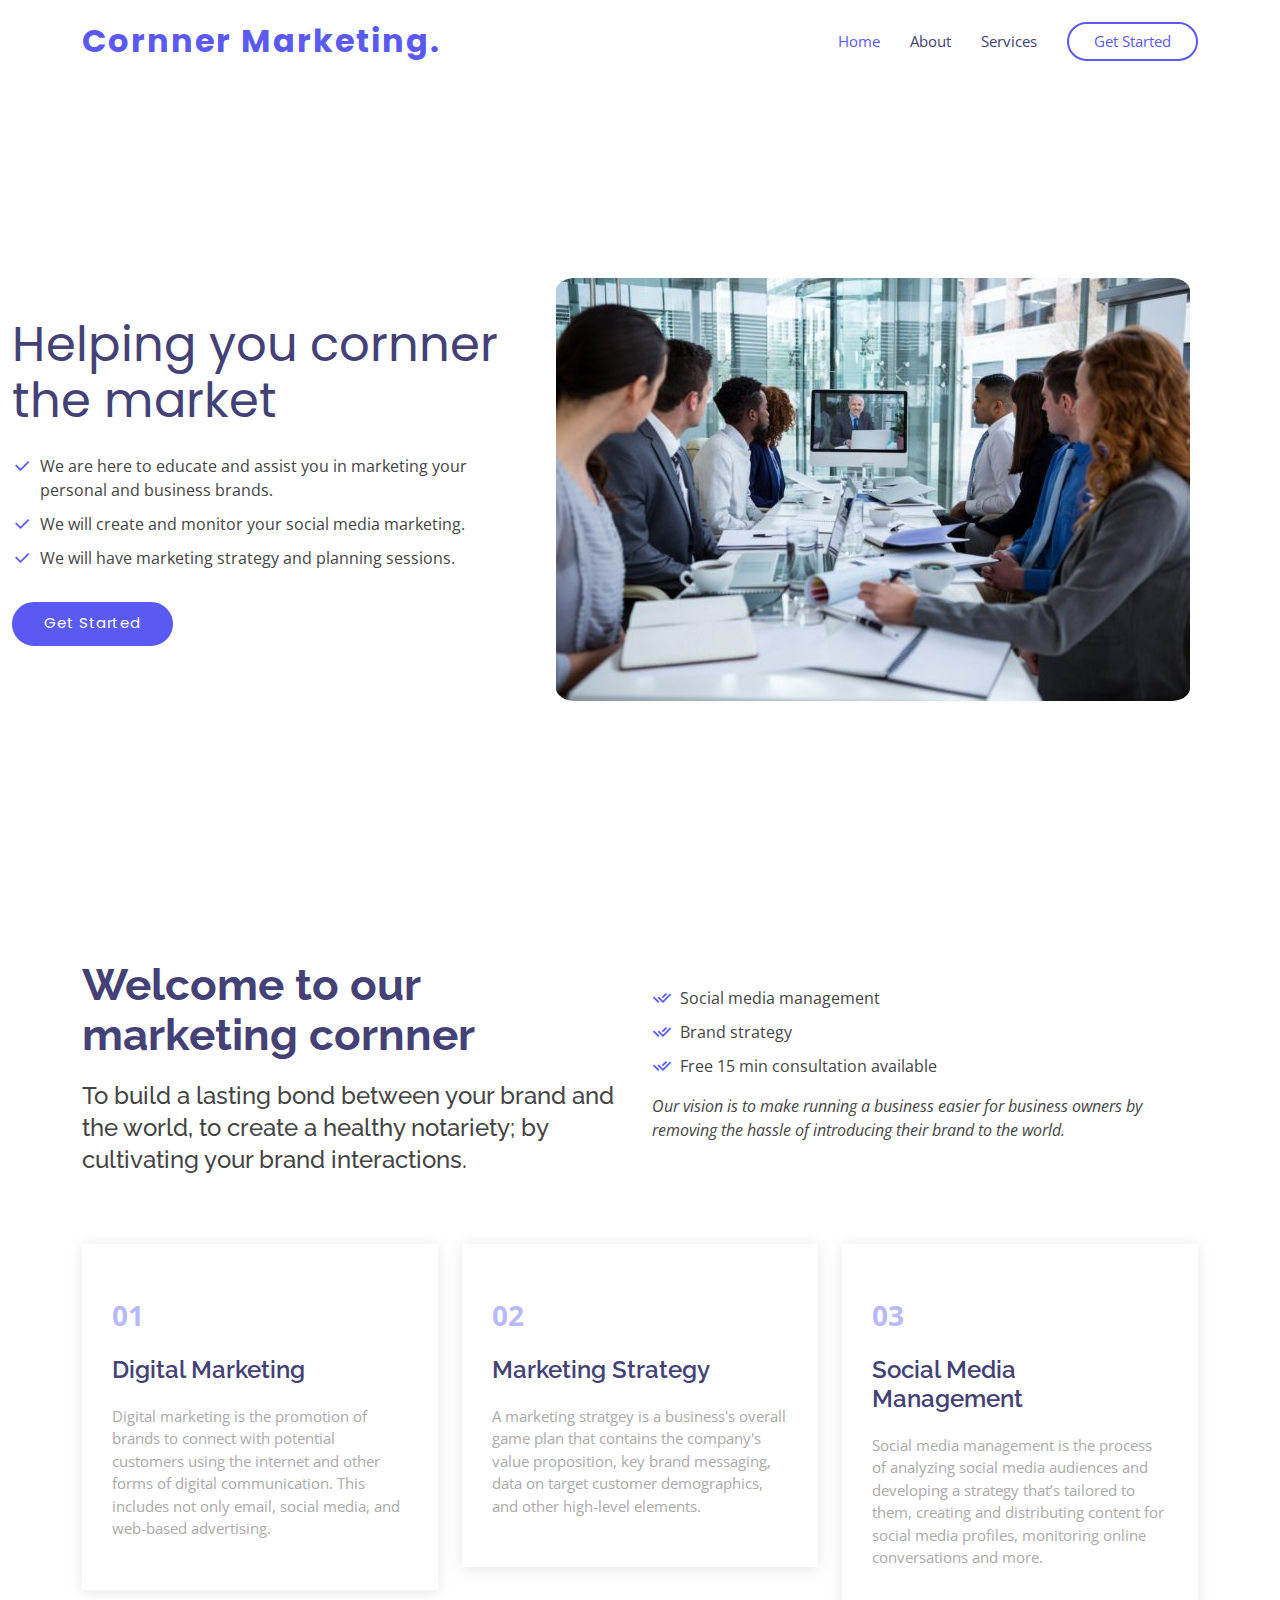
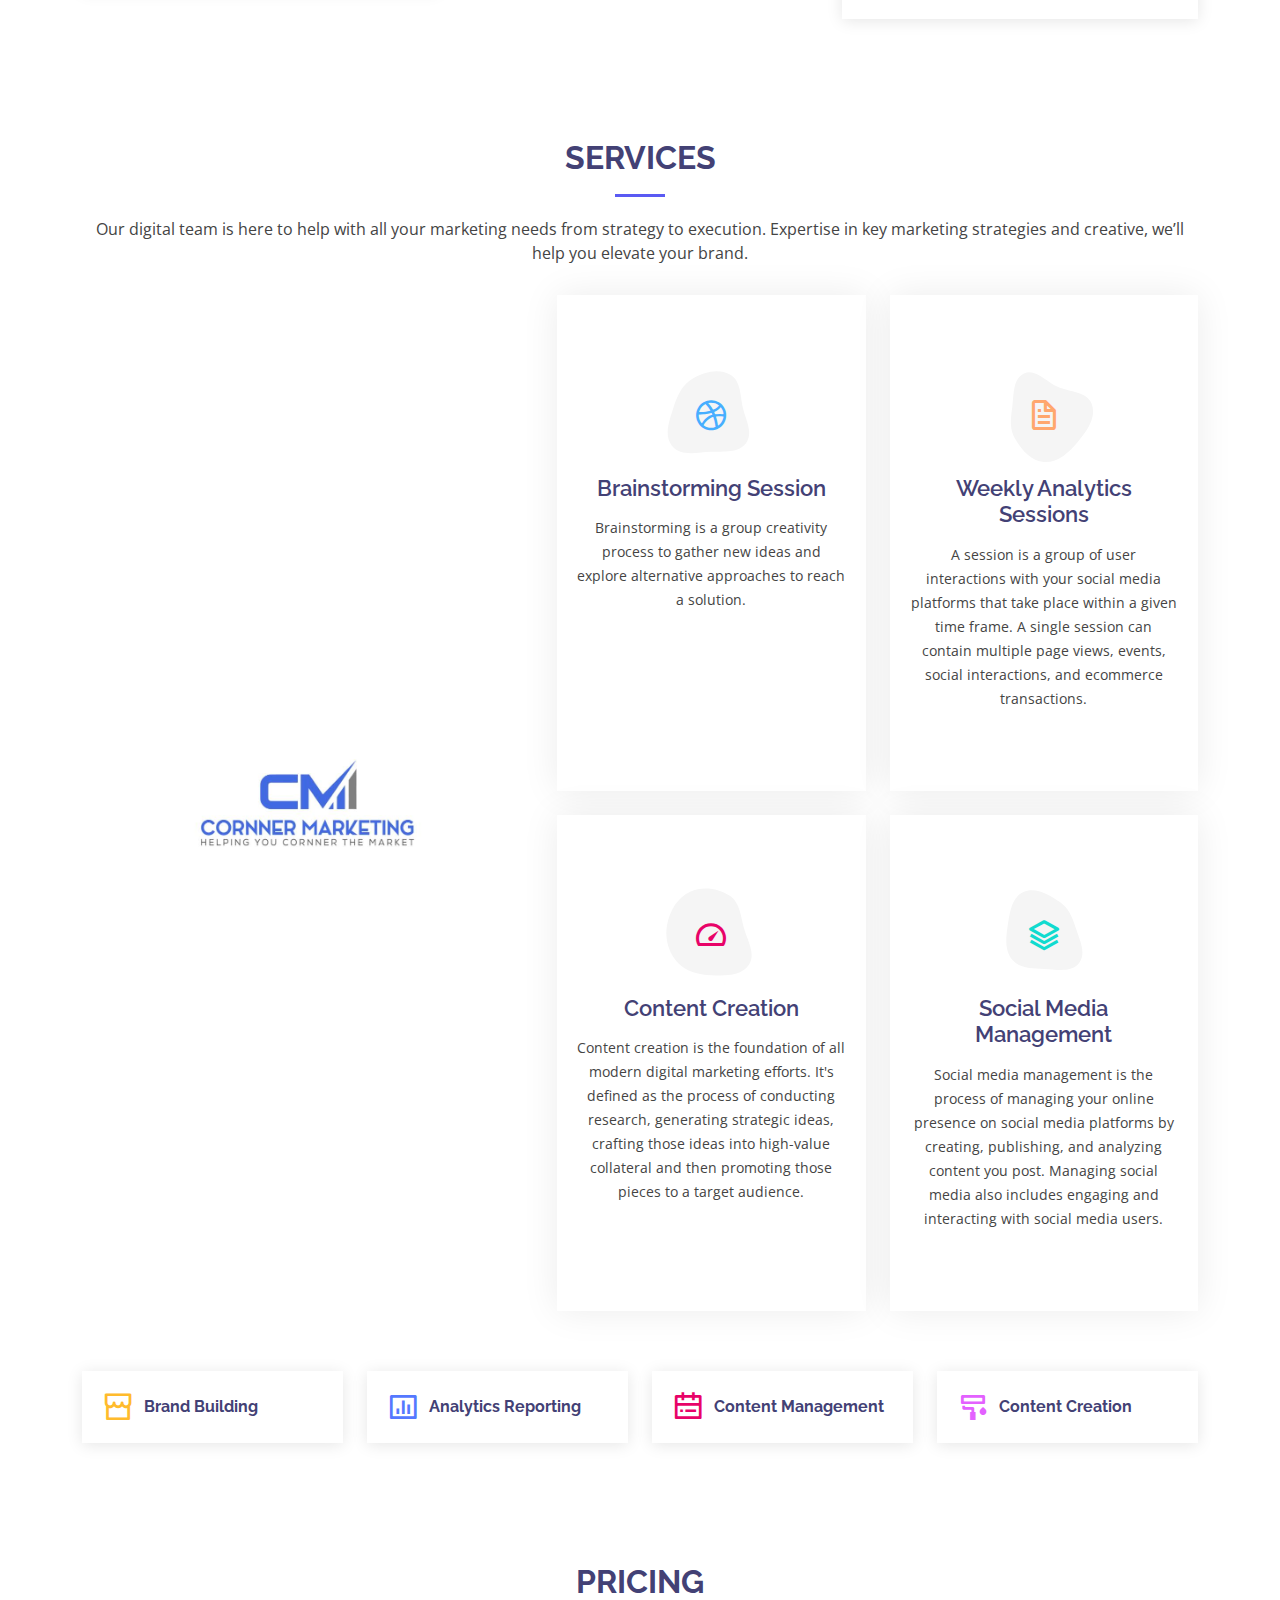
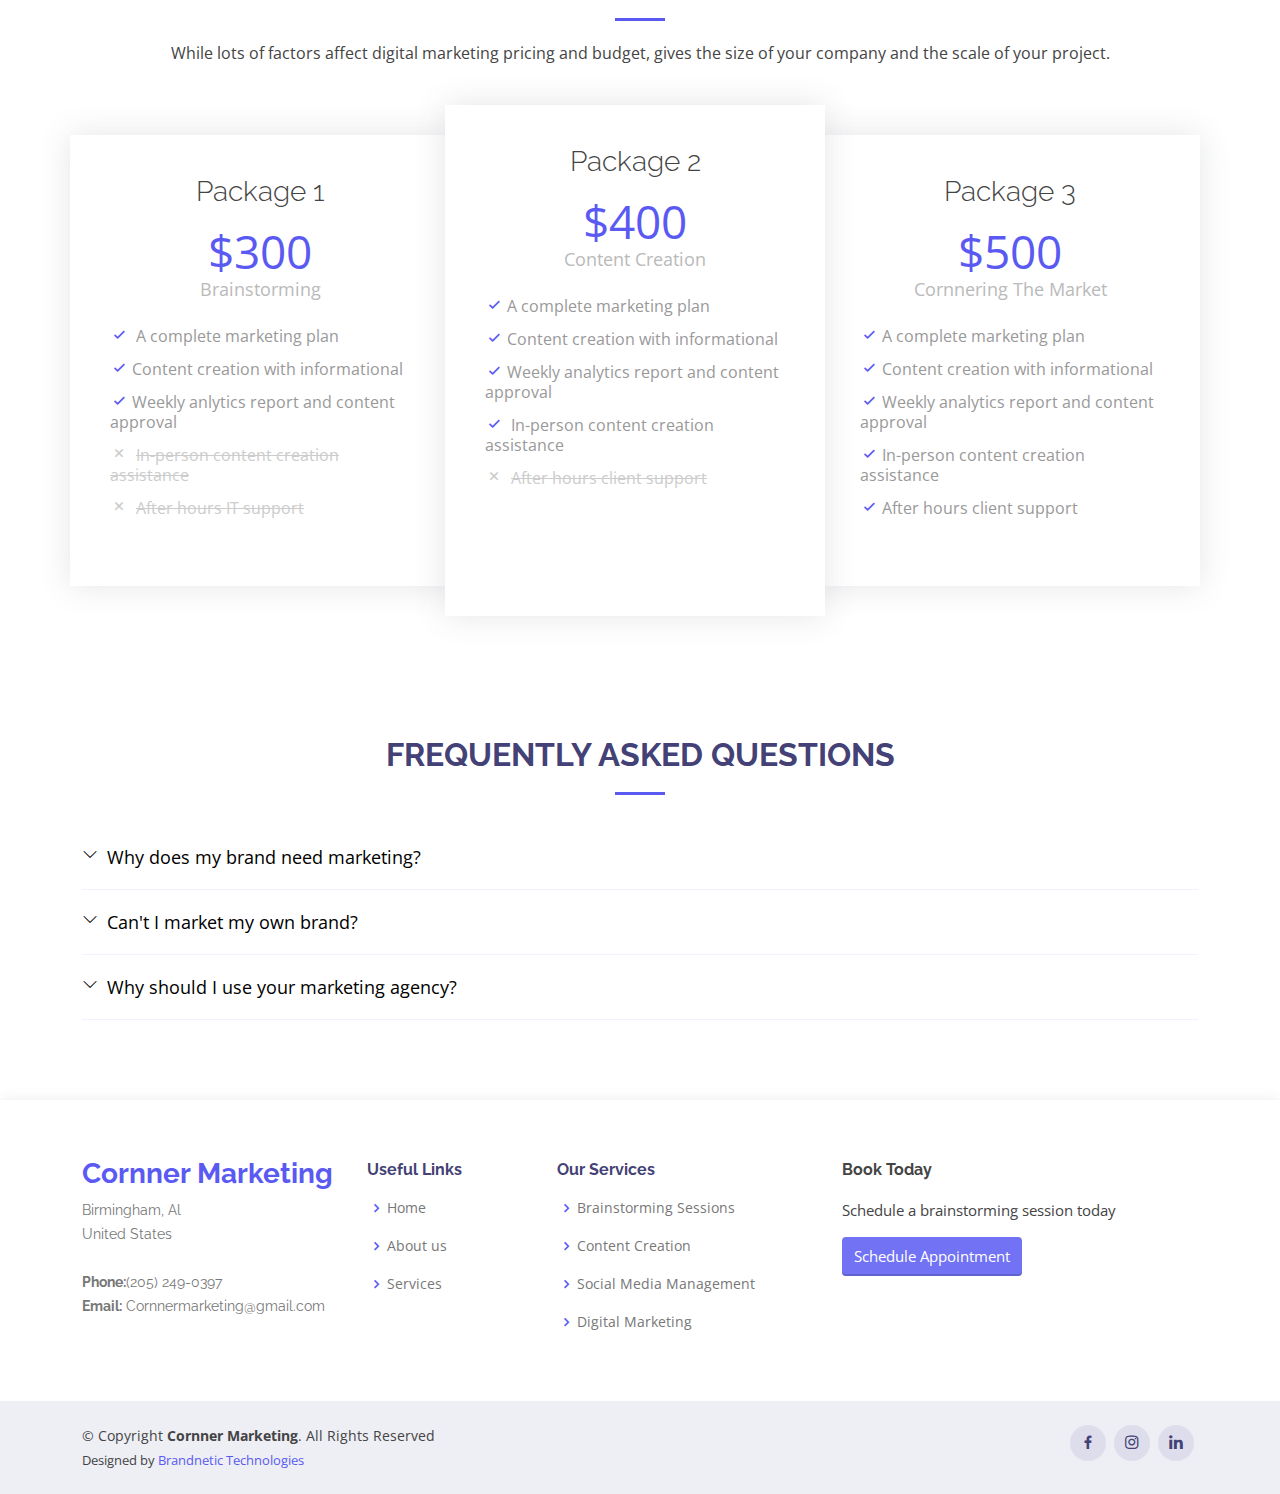
<file: index.html>
<!DOCTYPE html>
<html lang="en">

<head>
  <meta charset="utf-8">
  <meta content="width=device-width, initial-scale=1.0" name="viewport">

  <title>Cornner Marketing</title>
  <meta content="" name="description">
  <meta content="" name="keywords">

  <!-- Favicons -->
  <link href="" rel="">
  <link href="" rel="">

  <!-- Google Fonts -->
  <link href="https://fonts.googleapis.com/css?family=Open+Sans:300,300i,400,400i,600,600i,700,700i|Raleway:300,300i,400,400i,500,500i,600,600i,700,700i|Poppins:300,300i,400,400i,500,500i,600,600i,700,700i" rel="stylesheet">

  <!-- Vendor CSS Files -->
  <link href="assets/vendor/bootstrap/css/bootstrap.min.css" rel="stylesheet">
  <link href="assets/vendor/bootstrap-icons/bootstrap-icons.css" rel="stylesheet">
  <link href="assets/vendor/boxicons/css/boxicons.min.css" rel="stylesheet">
  <link href="assets/vendor/glightbox/css/glightbox.min.css" rel="stylesheet">
  <link href="assets/vendor/remixicon/remixicon.css" rel="stylesheet">
  <link href="assets/vendor/swiper/swiper-bundle.min.css" rel="stylesheet">

  <!-- Template Main CSS File -->
  <link href="assets/css/style.css" rel="stylesheet">

</head>

<body>

  <!-- ======= Header ======= -->
  <header id="header" class="fixed-top ">
    <div class="container d-flex align-items-center justify-content-between">

      <h1 class="logo"><a href="index.html">Cornner Marketing.</a></h1>
      <!-- Uncomment below if you prefer to use an image logo -->
      <!-- <a href="index.html" class="logo"><img src="assets/img/Cornner.jpg" alt="" class="img-fluid"></a> -->

      <nav id="navbar" class="navbar">
        <ul>
          <li><a class="nav-link scrollto active" href="#hero">Home</a></li>
          <li><a class="nav-link scrollto" href="#about">About</a></li>
          <li><a class="nav-link scrollto" href="#services">Services</a></li>
          <li><a class="getstarted scrollto" href="#about">Get Started</a></li>
        </ul>
        <i class="bi bi-list mobile-nav-toggle"></i>
      </nav><!-- .navbar -->

    </div>
  </header><!-- End Header -->

  <!-- ======= Hero Section ======= -->
  <section id="hero" class="d-flex align-items-center">

    <div class="container">
      <div class="row">
        <div class="col-lg-6 pt-2 pt-lg-0 order-2 order-lg-1 d-flex flex-column justify-content-center">
          <h1>Helping you cornner the market</h1>
          <ul>
            <li><i class="ri-check-line"></i> We are here to educate and assist you in marketing your personal and business brands.</li>
            <li><i class="ri-check-line"></i> We will create and monitor your social media marketing.</li>
            <li><i class="ri-check-line"></i> We will have marketing strategy and planning sessions.</li>
          </ul>
          <div class="mt-3">
            <a href="#about" class="btn-get-started scrollto">Get Started</a>
          </div>
        </div>
        <div class="col-lg-6 order-1 order-lg-2 hero-img">
          <img src="assets/img/Cornner3.jpg" class="hero-img" alt="">
        </div>
      </div>
    </div>

  </section><!-- End Hero -->

  <main id="main">

    <!-- ======= About Section ======= -->
    <section id="about" class="about">
      <div class="container">

        <div class="row content">
          <div class="col-lg-6">
            <h2>Welcome to our marketing cornner</h2>
            <h3> To build a lasting bond between your brand and the world, to create a healthy notariety; by cultivating your brand interactions.</h3>
          </div>
          <div class="col-lg-6 pt-4 pt-lg-0">
            <p>
              
            </p>
            <ul>
              <li><i class="ri-check-double-line"></i> Social media management</li>
              <li><i class="ri-check-double-line"></i> Brand strategy</li>
              <li><i class="ri-check-double-line"></i>Free 15 min consultation available</li>
            </ul>
            <p class="fst-italic">
              Our vision is to make running a business easier for business owners by removing the hassle of introducing their brand to the world.
            </p>
          </div>
        </div>

      </div>
    </section><!-- End About Section -->

    <!-- ======= Why Us Section ======= -->
    <section id="why-us" class="why-us">
      <div class="container">

        <div class="row">

          <div class="col-lg-4">
            <div class="box">
              <span>01</span>
              <h4>Digital Marketing</h4>
              <p>Digital marketing is the promotion of brands to connect with potential customers using the internet and other forms of digital communication. This includes not only email, social media, and web-based advertising.</p>
            </div>
          </div>

          <div class="col-lg-4 mt-4 mt-lg-0">
            <div class="box">
              <span>02</span>
              <h4>Marketing Strategy</h4>
              <p>A marketing stratgey is a business's overall game plan that contains the company's value proposition, key brand messaging, data on target customer demographics, and other high-level elements.</p>
            </div>
          </div>

          <div class="col-lg-4 mt-4 mt-lg-0">
            <div class="box">
              <span>03</span>
              <h4>Social Media Management</h4>
              <p>Social media management is the process of analyzing social media audiences and developing a strategy that’s tailored to them, creating and distributing content for social media profiles, monitoring online conversations and more.</p>
            </div>
          </div>

        </div>

      </div>
    </section><!-- End Why Us Section -->

    <!-- ======= Counts Section ======= -->
    <!-- End Counts Section -->

    <!-- ======= Services Section ======= -->
    <section id="services" class="services">
      <div class="container">

        <div class="section-title">
          <h2>Services</h2>
          <p>Our digital team is here to help with all your marketing needs from strategy to execution. Expertise in key marketing strategies and creative, we’ll help you elevate your brand.</p>
        </div>

        <div class="row">
          <div class="content col-xl-5 d-flex flex-column justify-content-center">
            <img src="assets/img/Cornner.jpg" class="img-fluid" alt="">
          </div>
          <div class="col-xl-7">
            <div class="icon-boxes d-flex flex-column justify-content-center">
              <div class="row">
                <div class="col-lg-6 d-flex align-items-stretch" data-aos="zoom-in" data-aos-delay="100">
                  <div class="icon-box iconbox-blue">
                    <div class="icon">
                      <svg width="100" height="100" viewBox="0 0 600 600" xmlns="http://www.w3.org/2000/svg">
                        <path stroke="none" stroke-width="0" fill="#f5f5f5" d="M300,521.0016835830174C376.1290562159157,517.8887921683347,466.0731472004068,529.7835943286574,510.70327084640275,468.03025145048787C554.3714126377745,407.6079735673963,508.03601936045806,328.9844924480964,491.2728898941984,256.3432110539036C474.5976632858925,184.082847569629,479.9380746630129,96.60480741107993,416.23090153303,58.64404602377083C348.86323505073057,18.502131276798302,261.93793281208167,40.57373210992963,193.5410806939664,78.93577620505333C130.42746243093433,114.334589627462,98.30271207620316,179.96522072025542,76.75703585869454,249.04625023123273C51.97151888228291,328.5150500222984,13.704378332031375,421.85034740162234,66.52175969318436,486.19268352777647C119.04800174914682,550.1803526380478,217.28368757567262,524.383925680826,300,521.0016835830174"></path>
                      </svg>
                      <i class="bx bxl-dribbble"></i>
                    </div>
                    <h4><a href="">Brainstorming Session</a></h4>
                    <p>Brainstorming is a group creativity process to gather new ideas and explore alternative approaches to reach a solution.</p>
                  </div>
                </div>

                <div class="col-lg-6 d-flex align-items-stretch mt-4 mt-lg-0" data-aos="zoom-in" data-aos-delay="200">
                  <div class="icon-box iconbox-orange ">
                    <div class="icon">
                      <svg width="100" height="100" viewBox="0 0 600 600" xmlns="http://www.w3.org/2000/svg">
                        <path stroke="none" stroke-width="0" fill="#f5f5f5" d="M300,582.0697525312426C382.5290701553225,586.8405444964366,449.9789794690241,525.3245884688669,502.5850820975895,461.55621195738473C556.606425686781,396.0723002908107,615.8543463187945,314.28637112970534,586.6730223649479,234.56875336149918C558.9533121215079,158.8439757836574,454.9685369536778,164.00468322053177,381.49747125262974,130.76875717737553C312.15926192815925,99.40240125094834,248.97055460311594,18.661163978235184,179.8680185752513,50.54337015887873C110.5421016452524,82.52863877960104,119.82277516462835,180.83849132639028,109.12597500060166,256.43424936330496C100.08760227029461,320.3096726198365,92.17705696193138,384.0621239912766,124.79988738764834,439.7174275375508C164.83382741302287,508.01625554203684,220.96474134820875,577.5009287672846,300,582.0697525312426"></path>
                      </svg>
                      <i class="bx bx-file"></i>
                    </div>
                    <h4><a href="">Weekly Analytics Sessions</a></h4>
                    <p>A session is a group of user interactions with your social media platforms that take place within a given time frame. A single session can contain multiple page views, events, social interactions, and ecommerce transactions.</p>
                  </div>
                </div>

                <div class="col-lg-6 d-flex align-items-stretch mt-4" data-aos="zoom-in" data-aos-delay="300">
                  <div class="icon-box iconbox-pink">
                    <div class="icon">
                      <svg width="100" height="100" viewBox="0 0 600 600" xmlns="http://www.w3.org/2000/svg">
                        <path stroke="none" stroke-width="0" fill="#f5f5f5" d="M300,541.5067337569781C382.14930387511276,545.0595476570109,479.8736841581634,548.3450877840088,526.4010558755058,480.5488172755941C571.5218469581645,414.80211281144784,517.5187510058486,332.0715597781072,496.52539010469104,255.14436215662573C477.37192572678356,184.95920475031193,473.57363656557914,105.61284051026155,413.0603344069578,65.22779650032875C343.27470386102294,18.654635553484475,251.2091493199835,5.337323636656869,175.0934190732945,40.62881213300186C97.87086631185822,76.43348514350839,51.98124368387456,156.15599469081315,36.44837278890362,239.84606092416172C21.716077023791087,319.22268207091537,43.775223500013084,401.1760424656574,96.891909868211,461.97329694683043C147.22146801428983,519.5804099606455,223.5754009179313,538.201503339737,300,541.5067337569781"></path>
                      </svg>
                      <i class="bx bx-tachometer"></i>
                    </div>
                    <h4><a href="">Content Creation</a></h4>
                    <p>Content creation is the foundation of all modern digital marketing efforts. It's defined as the process of conducting research, generating strategic ideas, crafting those ideas into high-value collateral and then promoting those pieces to a target audience.</p>
                  </div>
                </div>

                <div class="col-lg-6 d-flex align-items-stretch mt-4" data-aos="zoom-in" data-aos-delay="100">
                  <div class="icon-box iconbox-teal">
                    <div class="icon">
                      <svg width="100" height="100" viewBox="0 0 600 600" xmlns="http://www.w3.org/2000/svg">
                        <path stroke="none" stroke-width="0" fill="#f5f5f5" d="M300,503.46388370962813C374.79870501325706,506.71871716319447,464.8034551963731,527.1746412648533,510.4981551193396,467.86667711651364C555.9287308511215,408.9015244558933,512.6030010748507,327.5744911775523,490.211057578863,256.5855673507754C471.097692560561,195.9906835881958,447.69079081568157,138.11976852964426,395.19560036434837,102.3242989838813C329.3053358748298,57.3949838291264,248.02791733380457,8.279543830951368,175.87071277845988,42.242879143198664C103.41431057327972,76.34704239035025,93.79494320519305,170.9812938413882,81.28167332365135,250.07896920659033C70.17666984294237,320.27484674793965,64.84698225790005,396.69656628748305,111.28512138212992,450.4950937839243C156.20124167950087,502.5303643271138,231.32542653798444,500.4755392045468,300,503.46388370962813"></path>
                      </svg>
                      <i class="bx bx-layer"></i>
                    </div>
                    <h4><a href="">Social Media Management</a></h4>
                    <p>Social media management is the process of managing your online presence on social media platforms by creating, publishing, and analyzing content you post. Managing social media also includes engaging and interacting with social media users.</p>
                  </div>
                </div>
              </div>
            </div><!-- End .content-->
          </div>
        </div>

      </div>
    </section><!-- End Services Section -->

    <!-- ======= Features Section ======= -->
    <section id="features" class="features">
      <div class="container">

        <div class="row">
          <div class="col-lg-3 col-md-4">
            <div class="icon-box">
              <i class="ri-store-line" style="color: #ffbb2c;"></i>
              <h3><a href="#services">Brand Building</a></h3>
            </div>
          </div>
          <div class="col-lg-3 col-md-4 mt-4 mt-md-0">
            <div class="icon-box">
              <i class="ri-bar-chart-box-line" style="color: #5578ff;"></i>
              <h3><a href="#services">Analytics Reporting</a></h3>
            </div>
          </div>
          <div class="col-lg-3 col-md-4 mt-4 mt-md-0">
            <div class="icon-box">
              <i class="ri-calendar-todo-line" style="color: #e80368;"></i>
              <h3><a href="#services">Content Management</a></h3>
            </div>
          </div>
          <div class="col-lg-3 col-md-4 mt-4 mt-lg-0">
            <div class="icon-box">
              <i class="ri-paint-brush-line" style="color: #e361ff;"></i>
              <h3><a href="#services">Content Creation</a></h3>
            </div>
          </div>
          
    </section><!-- End Features Section -->

    <!-- ======= Portfolio Section ======= -->
    <!-- End Portfolio Section -->

    <!-- ======= Team Section ======= -->
    <!-- End Team Section -->

    <!-- ======= Pricing Section ======= -->
    <section id="pricing" class="pricing">
      <div class="container">

        <div class="section-title">
          <h2>Pricing</h2>
          <p>While lots of factors affect digital marketing pricing and budget, gives the size of your company and the scale of your project.</p>
        </div>

        <div class="row no-gutters">

          <div class="col-lg-4 box">
            <h3>Package 1</h3>
            <h4>$300<span>Brainstorming</span></h4>
            <ul>
              <li><i class="bx bx-check"></i> A complete marketing plan</li>
              <li><i class="bx bx-check"></i>Content creation with informational</li>
              <li><i class="bx bx-check"></i>Weekly anlytics report and content approval</li>
              <li class="na"><i class="bx bx-x"></i> <span>In-person content creation assistance</span></li>
              <li class="na"><i class="bx bx-x"></i> <span>After hours IT support</span></li>
             
            </ul>
            
          </div>

          <div class="col-lg-4 box featured">
            <h3>Package 2</h3>
            <h4>$400<span>Content Creation</span></h4>
            <ul>
              <li><i class="bx bx-check"></i>A complete marketing plan</li>
              <li><i class="bx bx-check"></i>Content creation with informational</li>
              <li><i class="bx bx-check"></i>Weekly analytics report and content approval</li>
              <li><i class="bx bx-check"></i> In-person content creation assistance</li>
              <li class="na"><i class="bx bx-x"></i> <span>After hours client support</span></li>
              
            </ul>
            
          </div>

          <div class="col-lg-4 box">
            <h3>Package 3</h3>
            <h4>$500<span>Cornnering The Market</span></h4>
            <ul>
              <li><i class="bx bx-check"></i>A complete marketing plan</li>
              <li><i class="bx bx-check"></i>Content creation with informational</li>
              <li><i class="bx bx-check"></i>Weekly analytics report and content approval</li>
              <li><i class="bx bx-check"></i>In-person content creation assistance</li>
              <li><i class="bx bx-check"></i>After hours client support</li>
              
            </ul>
            
          </div>

        </div>

      </div>
    </section><!-- End Pricing Section -->

    <!-- ======= Frequently Asked Questions Section ======= -->
    <section id="faq" class="faq">
      <div class="container">

        <div class="section-title">
          <h2>Frequently Asked Questions</h2>
        </div>

        <ul class="faq-list">

          <li>
            <div data-bs-toggle="collapse" class="collapsed question" href="#faq1">Why does my brand need marketing? <i class="bi bi-chevron-down icon-show"></i><i class="bi bi-chevron-up icon-close"></i></div>
            <div id="faq1" class="collapse" data-bs-parent=".faq-list">
              <p>
                You can have the best product/service available; but if no one hears or sees it they won't know to come utilize it. Marketing is letting the world know about your brand.
              </p>
            </div>
          </li>

          <li>
            <div data-bs-toggle="collapse" href="#faq2" class="collapsed question">Can't I market my own brand? <i class="bi bi-chevron-down icon-show"></i><i class="bi bi-chevron-up icon-close"></i></div>
            <div id="faq2" class="collapse" data-bs-parent=".faq-list">
              <p>
                Yes, as a business owner youi are already responsible for the day to day activities. Time is an asset that you want to optimize. A marketing agency can give you the extra time to focus on growing your brand as a whole or other issues that may need your attion. A marketing expert also has tips and information that you may not need.
              </p>
            </div>
          </li>

          <li>
            <div data-bs-toggle="collapse" href="#faq3" class="collapsed question">Why should I use your marketing agency? <i class="bi bi-chevron-down icon-show"></i><i class="bi bi-chevron-up icon-close"></i></div>
            <div id="faq3" class="collapse" data-bs-parent=".faq-list">
              <p>
                We have over six years experience marketing services and products. We consistently look for more and new techniques to add services available to our clients. We guarantee our service. We are only succesful if our client is successful.
              </p>
            </div>
          </li>

           </ul>

      </div>
    </section><!-- End Frequently Asked Questions Section -->

    <!-- ======= Contact Section ======= -->
    <!-- End Contact Section -->

  </main><!-- End #main -->

  <!-- ======= Footer ======= -->
  <footer id="footer">

    <div class="footer-top">
      <div class="container">
        <div class="row">

          <div class="col-lg-3 col-md-6 footer-contact">
            <h3>Cornner Marketing</h3>
            <p>
              Birmingham, Al<br>
              United States <br><br>
              <strong>Phone:</strong>(205) 249-0397<br>
              <strong>Email:</strong> Cornnermarketing@gmail.com<br>
            </p>
          </div>

          <div class="col-lg-2 col-md-6 footer-links">
            <h4>Useful Links</h4>
            <ul>
              <li><i class="bx bx-chevron-right"></i> <a href="#">Home</a></li>
              <li><i class="bx bx-chevron-right"></i> <a href="#about">About us</a></li>
              <li><i class="bx bx-chevron-right"></i> <a href="#services">Services</a></li>
            </ul>
          </div>

          <div class="col-lg-3 col-md-6 footer-links">
            <h4>Our Services</h4>
            <ul>
              <li><i class="bx bx-chevron-right"></i> <a href="#services">Brainstorming Sessions</a></li>
              <li><i class="bx bx-chevron-right"></i> <a href="#services">Content Creation</a></li>
              <li><i class="bx bx-chevron-right"></i> <a href="#services">Social Media Management</a></li>
              <li><i class="bx bx-chevron-right"></i> <a href="#about">Digital Marketing</a></li>
            </ul>
          </div>

          <div class="col-lg-4 col-md-6 footer-newsletter">
            <h4>Book Today</h4>
            <p>Schedule a brainstorming session today</p>
            
              <a href="https://app.squarespacescheduling.com/schedule.php?owner=24749934" target="_blank" class="acuity-embed-button" style="background: #7272f5; color: #fff; padding: 8px 12px; border: 0px; -webkit-box-shadow: 0 -2px 0 rgba(0,0,0,0.15) inset;-moz-box-shadow: 0 -2px 0 rgba(0,0,0,0.15) inset;box-shadow: 0 -2px 0 rgba(0,0,0,0.15) inset;border-radius: 4px; text-decoration: none; display: inline-block;">Schedule Appointment</a><link rel="stylesheet" href="https://embed.acuityscheduling.com/embed/button/24749934.css" id="acuity-button-styles" /><script src="https://embed.acuityscheduling.com/embed/button/24749934.js" async></script>
            
          </div>

        </div>
      </div>
    </div>

    <div class="container d-md-flex py-4">

      <div class="me-md-auto text-center text-md-start">
        <div class="copyright">
          &copy; Copyright <strong><span>Cornner Marketing</span></strong>. All Rights Reserved
        </div>
        <div class="credits">
          Designed by <a href="https://www.brandnetictechnologies.com/">Brandnetic Technologies</a>
        </div>
      </div>
      <div class="social-links text-center text-md-right pt-3 pt-md-0">
        <a href="https://www.facebook.com/CornnerMarketing" class="facebook"><i class="bx bxl-facebook"></i></a>
        <a href="#" class="instagram"><i class="bx bxl-instagram"></i></a>
        <a href="https://www.linkedin.com/in/phillip-cornner-8b0211226/" class="linkedin"><i class="bx bxl-linkedin"></i></a>
      </div>
    </div>
  </footer><!-- End Footer -->

  <a href="#" class="back-to-top d-flex align-items-center justify-content-center"><i class="bi bi-arrow-up-short"></i></a>

  <!-- Vendor JS Files -->
  <script src="assets/vendor/bootstrap/js/bootstrap.bundle.min.js"></script>
  <script src="assets/vendor/glightbox/js/glightbox.min.js"></script>
  <script src="assets/vendor/isotope-layout/isotope.pkgd.min.js"></script>
  <script src="assets/vendor/php-email-form/validate.js"></script>
  <script src="assets/vendor/purecounter/purecounter.js"></script>
  <script src="assets/vendor/swiper/swiper-bundle.min.js"></script>

  <!-- Template Main JS File -->
  <script src="assets/js/main.js"></script>

</body>

</html>
</file>
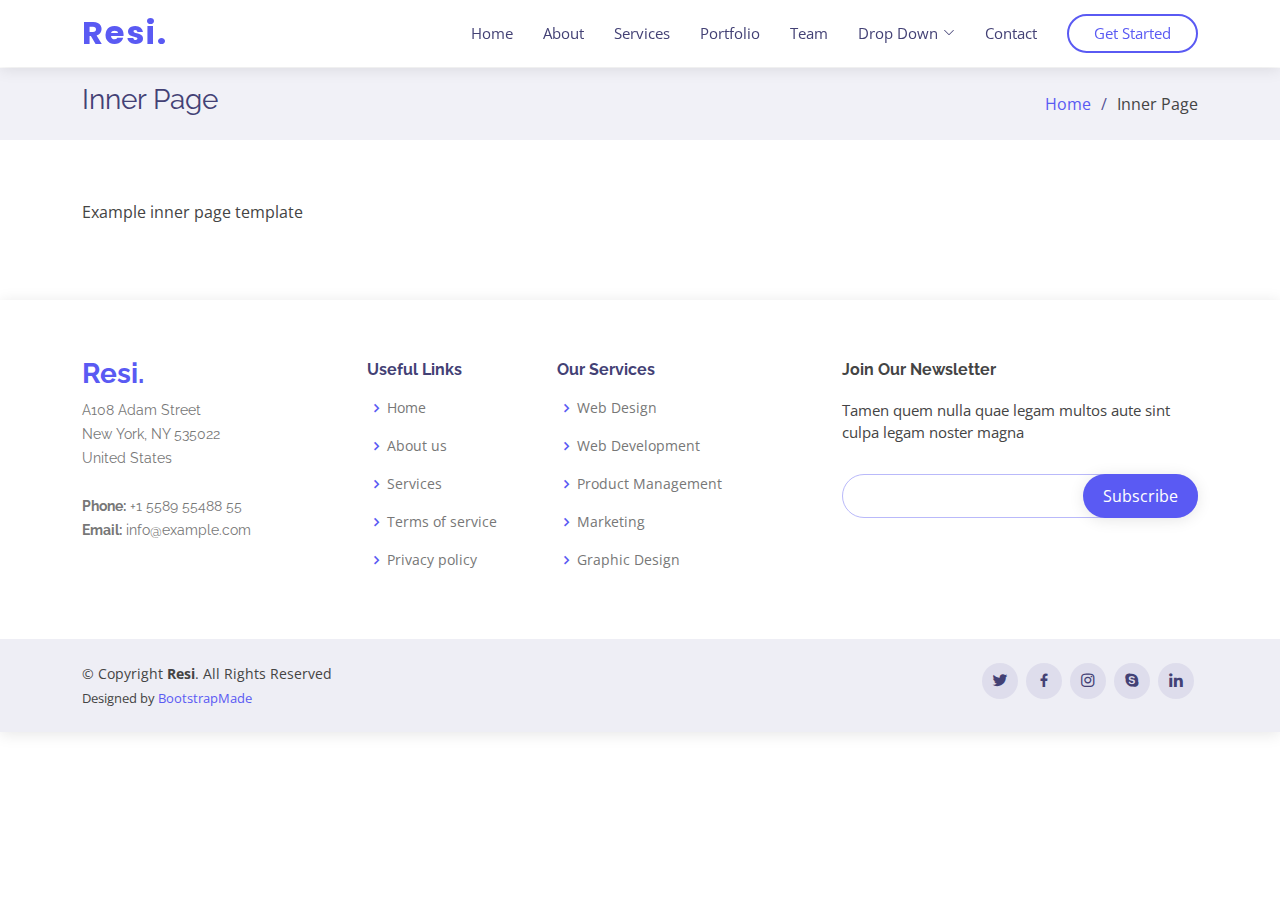
<file: inner-page.html>
<!DOCTYPE html>
<html lang="en">

<head>
  <meta charset="utf-8">
  <meta content="width=device-width, initial-scale=1.0" name="viewport">

  <title>Cornner Marketing</title>
  <meta content="" name="description">
  <meta content="" name="keywords">

  <!-- Favicons -->
  <link href="assets/img/favicon.png" rel="icon">
  <link href="assets/img/apple-touch-icon.png" rel="apple-touch-icon">

  <!-- Google Fonts -->
  <link href="https://fonts.googleapis.com/css?family=Open+Sans:300,300i,400,400i,600,600i,700,700i|Raleway:300,300i,400,400i,500,500i,600,600i,700,700i|Poppins:300,300i,400,400i,500,500i,600,600i,700,700i" rel="stylesheet">

  <!-- Vendor CSS Files -->
  <link href="assets/vendor/bootstrap/css/bootstrap.min.css" rel="stylesheet">
  <link href="assets/vendor/bootstrap-icons/bootstrap-icons.css" rel="stylesheet">
  <link href="assets/vendor/boxicons/css/boxicons.min.css" rel="stylesheet">
  <link href="assets/vendor/glightbox/css/glightbox.min.css" rel="stylesheet">
  <link href="assets/vendor/remixicon/remixicon.css" rel="stylesheet">
  <link href="assets/vendor/swiper/swiper-bundle.min.css" rel="stylesheet">

  <!-- Template Main CSS File -->
  <link href="assets/css/style.css" rel="stylesheet">

</head>

<body>

  <!-- ======= Header ======= -->
  <header id="header" class="fixed-top header-inner-pages">
    <div class="container d-flex align-items-center justify-content-between">

      <h1 class="logo"><a href="index.html">Resi.</a></h1>
      <!-- Uncomment below if you prefer to use an image logo -->
      <!-- <a href="index.html" class="logo"><img src="assets/img/logo.png" alt="" class="img-fluid"></a>-->

      <nav id="navbar" class="navbar">
        <ul>
          <li><a class="nav-link scrollto " href="#hero">Home</a></li>
          <li><a class="nav-link scrollto" href="#about">About</a></li>
          <li><a class="nav-link scrollto" href="#services">Services</a></li>
          <li><a class="nav-link scrollto " href="#portfolio">Portfolio</a></li>
          <li><a class="nav-link scrollto" href="#team">Team</a></li>
          <li class="dropdown"><a href="#"><span>Drop Down</span> <i class="bi bi-chevron-down"></i></a>
            <ul>
              <li><a href="#">Drop Down 1</a></li>
              <li class="dropdown"><a href="#"><span>Deep Drop Down</span> <i class="bi bi-chevron-right"></i></a>
                <ul>
                  <li><a href="#">Deep Drop Down 1</a></li>
                  <li><a href="#">Deep Drop Down 2</a></li>
                  <li><a href="#">Deep Drop Down 3</a></li>
                  <li><a href="#">Deep Drop Down 4</a></li>
                  <li><a href="#">Deep Drop Down 5</a></li>
                </ul>
              </li>
              <li><a href="#">Drop Down 2</a></li>
              <li><a href="#">Drop Down 3</a></li>
              <li><a href="#">Drop Down 4</a></li>
            </ul>
          </li>
          <li><a class="nav-link scrollto" href="#contact">Contact</a></li>
          <li><a class="getstarted scrollto" href="#about">Get Started</a></li>
        </ul>
        <i class="bi bi-list mobile-nav-toggle"></i>
      </nav><!-- .navbar -->

    </div>
  </header><!-- End Header -->

  <main id="main">

    <!-- ======= Breadcrumbs ======= -->
    <section class="breadcrumbs">
      <div class="container">

        <div class="d-flex justify-content-between align-items-center">
          <h2>Inner Page</h2>
          <ol>
            <li><a href="index.html">Home</a></li>
            <li>Inner Page</li>
          </ol>
        </div>

      </div>
    </section><!-- End Breadcrumbs -->

    <section class="inner-page">
      <div class="container">
        <p>
          Example inner page template
        </p>
      </div>
    </section>

  </main><!-- End #main -->

  <!-- ======= Footer ======= -->
  <footer id="footer">

    <div class="footer-top">
      <div class="container">
        <div class="row">

          <div class="col-lg-3 col-md-6 footer-contact">
            <h3>Resi.</h3>
            <p>
              A108 Adam Street <br>
              New York, NY 535022<br>
              United States <br><br>
              <strong>Phone:</strong> +1 5589 55488 55<br>
              <strong>Email:</strong> info@example.com<br>
            </p>
          </div>

          <div class="col-lg-2 col-md-6 footer-links">
            <h4>Useful Links</h4>
            <ul>
              <li><i class="bx bx-chevron-right"></i> <a href="#">Home</a></li>
              <li><i class="bx bx-chevron-right"></i> <a href="#">About us</a></li>
              <li><i class="bx bx-chevron-right"></i> <a href="#">Services</a></li>
              <li><i class="bx bx-chevron-right"></i> <a href="#">Terms of service</a></li>
              <li><i class="bx bx-chevron-right"></i> <a href="#">Privacy policy</a></li>
            </ul>
          </div>

          <div class="col-lg-3 col-md-6 footer-links">
            <h4>Our Services</h4>
            <ul>
              <li><i class="bx bx-chevron-right"></i> <a href="#">Web Design</a></li>
              <li><i class="bx bx-chevron-right"></i> <a href="#">Web Development</a></li>
              <li><i class="bx bx-chevron-right"></i> <a href="#">Product Management</a></li>
              <li><i class="bx bx-chevron-right"></i> <a href="#">Marketing</a></li>
              <li><i class="bx bx-chevron-right"></i> <a href="#">Graphic Design</a></li>
            </ul>
          </div>

          <div class="col-lg-4 col-md-6 footer-newsletter">
            <h4>Join Our Newsletter</h4>
            <p>Tamen quem nulla quae legam multos aute sint culpa legam noster magna</p>
            <form action="" method="post">
              <input type="email" name="email"><input type="submit" value="Subscribe">
            </form>
          </div>

        </div>
      </div>
    </div>

    <div class="container d-md-flex py-4">

      <div class="me-md-auto text-center text-md-start">
        <div class="copyright">
          &copy; Copyright <strong><span>Resi</span></strong>. All Rights Reserved
        </div>
        <div class="credits">
          Designed by <a href="https://bootstrapmade.com/">BootstrapMade</a>
        </div>
      </div>
      <div class="social-links text-center text-md-right pt-3 pt-md-0">
        <a href="#" class="twitter"><i class="bx bxl-twitter"></i></a>
        <a href="#" class="facebook"><i class="bx bxl-facebook"></i></a>
        <a href="#" class="instagram"><i class="bx bxl-instagram"></i></a>
        <a href="#" class="google-plus"><i class="bx bxl-skype"></i></a>
        <a href="#" class="linkedin"><i class="bx bxl-linkedin"></i></a>
      </div>
    </div>
  </footer><!-- End Footer -->

  <a href="#" class="back-to-top d-flex align-items-center justify-content-center"><i class="bi bi-arrow-up-short"></i></a>

  <!-- Vendor JS Files -->
  <script src="assets/vendor/bootstrap/js/bootstrap.bundle.min.js"></script>
  <script src="assets/vendor/glightbox/js/glightbox.min.js"></script>
  <script src="assets/vendor/isotope-layout/isotope.pkgd.min.js"></script>
  <script src="assets/vendor/php-email-form/validate.js"></script>
  <script src="assets/vendor/purecounter/purecounter.js"></script>
  <script src="assets/vendor/swiper/swiper-bundle.min.js"></script>

  <!-- Template Main JS File -->
  <script src="assets/js/main.js"></script>

</body>

</html>
</file>
<file: assets/css/style.css>
body {
  font-family: "Open Sans", sans-serif;
  color: #444444;
}

a {
  text-decoration: none;
  color: #5a5af3;
}

a:hover {
  color: #2a2af0;
  text-decoration: none;
}

h1, h2, h3, h4, h5, h6 {
  font-family: "Raleway", sans-serif;
}

/*--------------------------------------------------------------
# Back to top button
--------------------------------------------------------------*/
.back-to-top {
  position: fixed;
  visibility: hidden;
  opacity: 0;
  right: 15px;
  bottom: 15px;
  z-index: 996;
  background: #5a5af3;
  width: 40px;
  height: 40px;
  border-radius: 50px;
  transition: all 0.4s;
}
.back-to-top i {
  font-size: 24px;
  color: #fff;
  line-height: 0;
}
.back-to-top:hover {
  background: #8080f6;
  color: #fff;
}
.back-to-top.active {
  visibility: visible;
  opacity: 1;
}

/*--------------------------------------------------------------
# Header
--------------------------------------------------------------*/
#header {
  transition: all 0.5s;
  z-index: 997;
  padding: 20px 0;
  background: #fff;
}
#header.header-scrolled, #header.header-inner-pages {
  padding: 12px 0;
  box-shadow: 0px 2px 15px rgba(0, 0, 0, 0.1);
}
#header .logo {
  font-size: 32px;
  margin: 0;
  padding: 0;
  line-height: 1;
  font-weight: 700;
  letter-spacing: 2px;
  font-family: "Poppins", sans-serif;
}
#header .logo a {
  color: #5a5af3;
}
#header .logo img {
  max-height: 40px;
}
@media (max-width: 992px) {
  #header {
    padding: 12px 0;
  }
}

/*--------------------------------------------------------------
# Navigation Menu
--------------------------------------------------------------*/
/**
* Desktop Navigation 
*/
.navbar {
  padding: 0;
}
.navbar ul {
  margin: 0;
  padding: 0;
  display: flex;
  list-style: none;
  align-items: center;
}
.navbar li {
  position: relative;
}
.navbar a, .navbar a:focus {
  display: flex;
  align-items: center;
  justify-content: space-between;
  padding: 10px 0 10px 30px;
  font-size: 15px;
  color: #434175;
  white-space: nowrap;
  transition: 0.3s;
}
.navbar a i, .navbar a:focus i {
  font-size: 12px;
  line-height: 0;
  margin-left: 5px;
}
.navbar a:hover, .navbar .active, .navbar .active:focus, .navbar li:hover > a {
  color: #5a5af3;
}
.navbar .getstarted, .navbar .getstarted:focus {
  padding: 6px 25px;
  margin-left: 30px;
  border-radius: 50px;
  color: #5a5af3;
  border: 2px solid #5a5af3;
}
.navbar .getstarted:hover, .navbar .getstarted:focus:hover {
  color: #fff;
  background: #7272f5;
}
.navbar .dropdown ul {
  display: block;
  position: absolute;
  left: 14px;
  top: calc(100% + 30px);
  margin: 0;
  padding: 10px 0;
  z-index: 99;
  opacity: 0;
  visibility: hidden;
  background: #fff;
  box-shadow: 0px 0px 30px rgba(127, 137, 161, 0.25);
  transition: 0.3s;
  border-radius: 4px;
}
.navbar .dropdown ul li {
  min-width: 200px;
}
.navbar .dropdown ul a {
  padding: 10px 20px;
  font-size: 15px;
  text-transform: none;
}
.navbar .dropdown ul a i {
  font-size: 12px;
}
.navbar .dropdown ul a:hover, .navbar .dropdown ul .active:hover, .navbar .dropdown ul li:hover > a {
  color: #5a5af3;
}
.navbar .dropdown:hover > ul {
  opacity: 1;
  top: 100%;
  visibility: visible;
}
.navbar .dropdown .dropdown ul {
  top: 0;
  left: calc(100% - 30px);
  visibility: hidden;
}
.navbar .dropdown .dropdown:hover > ul {
  opacity: 1;
  top: 0;
  left: 100%;
  visibility: visible;
}
@media (max-width: 1366px) {
  .navbar .dropdown .dropdown ul {
    left: -90%;
  }
  .navbar .dropdown .dropdown:hover > ul {
    left: -100%;
  }
}

/**
* Mobile Navigation 
*/
.mobile-nav-toggle {
  color: #434175;
  font-size: 28px;
  cursor: pointer;
  display: none;
  line-height: 0;
  transition: 0.5s;
}
.mobile-nav-toggle.bi-x {
  color: #fff;
}

@media (max-width: 991px) {
  .mobile-nav-toggle {
    display: block;
  }

  .navbar ul {
    display: none;
  }
}
.navbar-mobile {
  position: fixed;
  overflow: hidden;
  top: 0;
  right: 0;
  left: 0;
  bottom: 0;
  background: rgba(48, 47, 84, 0.9);
  transition: 0.3s;
}
.navbar-mobile .mobile-nav-toggle {
  position: absolute;
  top: 15px;
  right: 15px;
}
.navbar-mobile ul {
  display: block;
  position: absolute;
  top: 55px;
  right: 15px;
  bottom: 15px;
  left: 15px;
  padding: 10px 0;
  border-radius: 10px;
  background-color: #fff;
  overflow-y: auto;
  transition: 0.3s;
}
.navbar-mobile a, .navbar-mobile a:focus {
  padding: 10px 20px;
  font-size: 15px;
  color: #434175;
}
.navbar-mobile a:hover, .navbar-mobile .active, .navbar-mobile li:hover > a {
  color: #5a5af3;
}
.navbar-mobile .getstarted, .navbar-mobile .getstarted:focus {
  margin: 15px;
}
.navbar-mobile .dropdown ul {
  position: static;
  display: none;
  margin: 10px 20px;
  padding: 10px 0;
  z-index: 99;
  opacity: 1;
  visibility: visible;
  background: #fff;
  box-shadow: 0px 0px 30px rgba(127, 137, 161, 0.25);
}
.navbar-mobile .dropdown ul li {
  min-width: 200px;
}
.navbar-mobile .dropdown ul a {
  padding: 10px 20px;
}
.navbar-mobile .dropdown ul a i {
  font-size: 12px;
}
.navbar-mobile .dropdown ul a:hover, .navbar-mobile .dropdown ul .active:hover, .navbar-mobile .dropdown ul li:hover > a {
  color: #5a5af3;
}
.navbar-mobile .dropdown > .dropdown-active {
  display: block;
}

/*--------------------------------------------------------------
# Hero Section
--------------------------------------------------------------*/
.hero-img {
  border-radius: 3%;
}

.img-fluid {
  border-radius: 2%;
}
#hero {
  
  width: 85%;
  height: 100vh;
  background: white;
  border-bottom: 2px solid white;
}
#hero .container {
  padding-top: 80px;
}
#hero h1 {
  margin: 0;
  font-size: 48px;
  font-weight: 400;
  line-height: 56px;
  color: #434175;
  font-family: "Poppins", sans-serif;
}
#hero h2 {
  margin: 10px 0 0 0;
  font-size: 20px;
}
#hero ul {
  margin-top: 15px;
  list-style: none;
  padding: 0;
}
#hero ul li {
  padding: 10px 0 0 28px;
  position: relative;
}
#hero ul i {
  left: 0;
  top: 7px;
  position: absolute;
  font-size: 20px;
  color: #5a5af3;
}
#hero .btn-get-started, #hero .btn-get-quote {
  font-family: "Poppins", sans-serif;
  font-weight: 400;
  font-size: 15px;
  letter-spacing: 0.5px;
  display: inline-block;
  padding: 8px 30px 9px 30px;
  margin-bottom: 15px;
  border-radius: 3px;
  transition: 0.5s;
  border-radius: 50px;
}
#hero .btn-get-started {
  background: #5a5af3;
  color: #fff;
  border: 2px solid #5a5af3;
  margin-right: 10px;
}
#hero .btn-get-started:hover {
  background: #7272f5;
  border-color: #7272f5;
}
#hero .btn-get-quote {
  color: #5a5af3;
  border: 2px solid #5a5af3;
}
#hero .btn-get-quote:hover {
  background: #5a5af3;
  color: #fff;
}
@media (min-width: 1024px) {
  #hero {
    background-attachment: fixed;
  }
}
@media (max-width: 991px) {
  #hero .hero-img {
    text-align: center;
  }
  #hero .hero-img img {
    width: 50%;
  }
}
@media (max-width: 768px) {
  #hero h1 {
    font-size: 28px;
    line-height: 36px;
  }
  #hero h2 {
    font-size: 18px;
    line-height: 24px;
    margin-bottom: 30px;
  }
  #hero .hero-img img {
    width: 70%;
  }
}
@media (max-width: 575px) {
  #hero {
    text-align: center;
  }
  #hero ul {
    text-align: left;
    font-size: 14px;
  }
  #hero .hero-img img {
    width: 80%;
  }
  #hero .btn-get-started, #hero .btn-get-quote {
    padding-left: 18px;
    padding-right: 18px;
    font-size: 14px;
  }
}

/*--------------------------------------------------------------
# Sections General
--------------------------------------------------------------*/
section {
  padding: 60px 0;
}

.section-bg {
  background-color: #eeeef5;
}

.section-title {
  text-align: center;
  padding-bottom: 30px;
}
.section-title h2 {
  font-size: 32px;
  font-weight: bold;
  text-transform: uppercase;
  margin-bottom: 20px;
  padding-bottom: 20px;
  position: relative;
  color: #434175;
}
.section-title h2::after {
  content: "";
  position: absolute;
  display: block;
  width: 50px;
  height: 3px;
  background: #5a5af3;
  bottom: 0;
  left: calc(50% - 25px);
}
.section-title p {
  margin-bottom: 0;
}

/*--------------------------------------------------------------
# About
--------------------------------------------------------------*/
.about .content h2 {
  font-weight: 700;
  font-size: 44px;
  line-height: 50px;
  margin-bottom: 20px;
  color: #434175;
}
.about .content h3 {
  font-weight: 500;
  line-height: 32px;
  font-size: 24px;
}
.about .content ul {
  list-style: none;
  padding: 0;
}
.about .content ul li {
  padding: 10px 0 0 28px;
  position: relative;
}
.about .content ul i {
  left: 0;
  top: 7px;
  position: absolute;
  font-size: 20px;
  color: #5a5af3;
}
.about .content p:last-child {
  margin-bottom: 0;
}

/*--------------------------------------------------------------
# Why Us
--------------------------------------------------------------*/
.why-us {
  padding-top: 0;
}
.why-us .box {
  padding: 50px 30px;
  box-shadow: 0px 2px 15px rgba(0, 0, 0, 0.1);
  transition: all ease-in-out 0.3s;
}
.why-us .box span {
  display: block;
  font-size: 28px;
  font-weight: 700;
  color: #b9b9fa;
}
.why-us .box h4 {
  font-size: 24px;
  font-weight: 600;
  padding: 0;
  margin: 20px 0;
  color: #434175;
}
.why-us .box p {
  color: #aaaaaa;
  font-size: 15px;
  margin: 0;
  padding: 0;
}
.why-us .box:hover {
  background: #5a5af3;
  padding: 30px 30px 70px 30px;
  box-shadow: 10px 15px 30px rgba(0, 0, 0, 0.18);
}
.why-us .box:hover span, .why-us .box:hover h4, .why-us .box:hover p {
  color: #fff;
}

/*--------------------------------------------------------------
# Counts
--------------------------------------------------------------*/
.counts {
  padding: 70px 0 60px;
}
.counts .count-box {
  padding: 30px 30px 25px 30px;
  width: 100%;
  position: relative;
  text-align: center;
  background: #fff;
}
.counts .count-box i {
  position: absolute;
  top: -25px;
  left: 50%;
  transform: translateX(-50%);
  font-size: 24px;
  background: #5a5af3;
  color: #fff;
  border-radius: 50px;
  width: 48px;
  height: 48px;
  display: inline-flex;
  align-items: center;
  justify-content: center;
}
.counts .count-box span {
  font-size: 36px;
  display: block;
  font-weight: 600;
  color: #0c0ca8;
}
.counts .count-box p {
  padding: 0;
  margin: 0;
  font-family: "Raleway", sans-serif;
  font-size: 14px;
}

/*--------------------------------------------------------------
# Services
--------------------------------------------------------------*/
.services .icon-box {
  text-align: center;
  padding: 70px 20px 80px 20px;
  transition: all ease-in-out 0.3s;
  background: #fff;
  box-shadow: 0px 0 35px 0 rgba(0, 0, 0, 0.08);
}
.services .icon-box .icon {
  margin: 0 auto;
  width: 100px;
  height: 100px;
  display: flex;
  align-items: center;
  justify-content: center;
  transition: ease-in-out 0.3s;
  position: relative;
}
.services .icon-box .icon i {
  font-size: 36px;
  transition: 0.5s;
  position: relative;
}
.services .icon-box .icon svg {
  position: absolute;
  top: 0;
  left: 0;
}
.services .icon-box .icon svg path {
  transition: 0.5s;
  fill: #f5f5f5;
}
.services .icon-box h4 {
  font-weight: 600;
  margin: 10px 0 15px 0;
  font-size: 22px;
}
.services .icon-box h4 a {
  color: #434175;
  transition: ease-in-out 0.3s;
}
.services .icon-box p {
  line-height: 24px;
  font-size: 14px;
  margin-bottom: 0;
}
.services .icon-box:hover {
  border-color: #fff;
  box-shadow: 0px 0 35px 0 rgba(0, 0, 0, 0.08);
}
.services .iconbox-blue i {
  color: #47aeff;
}
.services .iconbox-blue:hover .icon i {
  color: #fff;
}
.services .iconbox-blue:hover .icon path {
  fill: #47aeff;
}
.services .iconbox-orange i {
  color: #ffa76e;
}
.services .iconbox-orange:hover .icon i {
  color: #fff;
}
.services .iconbox-orange:hover .icon path {
  fill: #ffa76e;
}
.services .iconbox-pink i {
  color: #e80368;
}
.services .iconbox-pink:hover .icon i {
  color: #fff;
}
.services .iconbox-pink:hover .icon path {
  fill: #e80368;
}
.services .iconbox-teal i {
  color: #11dbcf;
}
.services .iconbox-teal:hover .icon i {
  color: #fff;
}
.services .iconbox-teal:hover .icon path {
  fill: #11dbcf;
}

/*--------------------------------------------------------------
# Features
--------------------------------------------------------------*/
.features {
  padding-top: 0;
}
.features .icon-box {
  display: flex;
  align-items: center;
  padding: 20px;
  transition: ease-in-out 0.3s;
  box-shadow: 0px 2px 15px rgba(0, 0, 0, 0.1);
}
.features .icon-box i {
  font-size: 32px;
  padding-right: 10px;
  line-height: 1;
}
.features .icon-box h3 {
  font-weight: 700;
  margin: 0;
  padding: 0;
  line-height: 1;
  font-size: 16px;
}
.features .icon-box h3 a {
  color: #434175;
  transition: ease-in-out 0.3s;
}
.features .icon-box:hover h3 a {
  color: #5a5af3;
}

/*--------------------------------------------------------------
# Portfolio
--------------------------------------------------------------*/
.portfolio .portfolio-item {
  margin-bottom: 30px;
}
.portfolio #portfolio-flters {
  padding: 0;
  margin: 0 auto 15px auto;
  list-style: none;
  text-align: center;
  border-radius: 50px;
  padding: 2px 15px;
}
.portfolio #portfolio-flters li {
  cursor: pointer;
  display: inline-block;
  padding: 10px 15px;
  font-size: 16px;
  font-weight: 600;
  line-height: 1;
  text-transform: uppercase;
  color: #444444;
  margin-bottom: 10px;
  transition: all 0.3s ease-in-out;
}
.portfolio #portfolio-flters li:hover, .portfolio #portfolio-flters li.filter-active {
  color: #5a5af3;
}
.portfolio #portfolio-flters li:last-child {
  margin-right: 0;
}
.portfolio .portfolio-wrap {
  transition: 0.3s;
  position: relative;
  overflow: hidden;
  z-index: 1;
}
.portfolio .portfolio-wrap::before {
  content: "";
  background: rgba(255, 255, 255, 0.7);
  position: absolute;
  left: 30px;
  right: 30px;
  top: 30px;
  bottom: 30px;
  transition: all ease-in-out 0.3s;
  z-index: 2;
  opacity: 0;
}
.portfolio .portfolio-wrap .portfolio-info {
  opacity: 0;
  position: absolute;
  top: 0;
  left: 0;
  right: 0;
  bottom: 0;
  text-align: center;
  z-index: 3;
  transition: all ease-in-out 0.3s;
  display: flex;
  flex-direction: column;
  justify-content: center;
  align-items: center;
}
.portfolio .portfolio-wrap .portfolio-info::before {
  display: block;
  content: "";
  width: 48px;
  height: 48px;
  position: absolute;
  top: 35px;
  left: 35px;
  border-top: 3px solid #fff;
  border-left: 3px solid #fff;
  transition: all 0.5s ease 0s;
  z-index: 9994;
}
.portfolio .portfolio-wrap .portfolio-info::after {
  display: block;
  content: "";
  width: 48px;
  height: 48px;
  position: absolute;
  bottom: 35px;
  right: 35px;
  border-bottom: 3px solid #fff;
  border-right: 3px solid #fff;
  transition: all 0.5s ease 0s;
  z-index: 9994;
}
.portfolio .portfolio-wrap .portfolio-info h4 {
  font-size: 20px;
  color: #434175;
  font-weight: 600;
}
.portfolio .portfolio-wrap .portfolio-info p {
  color: #434175;
  font-size: 14px;
  text-transform: uppercase;
  padding: 0;
  margin: 0;
}
.portfolio .portfolio-wrap .portfolio-links {
  text-align: center;
  z-index: 4;
}
.portfolio .portfolio-wrap .portfolio-links a {
  color: #5a5af3;
  margin: 0 2px;
  font-size: 28px;
  display: inline-block;
  transition: 0.3s;
}
.portfolio .portfolio-wrap .portfolio-links a:hover {
  color: #1313ee;
}
.portfolio .portfolio-wrap:hover::before {
  top: 0;
  left: 0;
  right: 0;
  bottom: 0;
  opacity: 1;
}
.portfolio .portfolio-wrap:hover .portfolio-info {
  opacity: 1;
}
.portfolio .portfolio-wrap:hover .portfolio-info::before {
  top: 15px;
  left: 15px;
}
.portfolio .portfolio-wrap:hover .portfolio-info::after {
  bottom: 15px;
  right: 15px;
}

/*--------------------------------------------------------------
# Portfolio Details
--------------------------------------------------------------*/
.portfolio-details {
  padding-top: 40px;
}
.portfolio-details .portfolio-details-slider img {
  width: 100%;
}
.portfolio-details .portfolio-details-slider .swiper-pagination {
  margin-top: 20px;
  position: relative;
}
.portfolio-details .portfolio-details-slider .swiper-pagination .swiper-pagination-bullet {
  width: 12px;
  height: 12px;
  background-color: #fff;
  opacity: 1;
  border: 1px solid #5a5af3;
}
.portfolio-details .portfolio-details-slider .swiper-pagination .swiper-pagination-bullet-active {
  background-color: #5a5af3;
}
.portfolio-details .portfolio-info {
  padding: 30px;
  box-shadow: 0px 0 30px rgba(67, 65, 117, 0.08);
}
.portfolio-details .portfolio-info h3 {
  font-size: 22px;
  font-weight: 700;
  margin-bottom: 20px;
  padding-bottom: 20px;
  border-bottom: 1px solid #eee;
}
.portfolio-details .portfolio-info ul {
  list-style: none;
  padding: 0;
  font-size: 15px;
}
.portfolio-details .portfolio-info ul li + li {
  margin-top: 10px;
}
.portfolio-details .portfolio-description {
  padding-top: 30px;
}
.portfolio-details .portfolio-description h2 {
  font-size: 26px;
  font-weight: 700;
  margin-bottom: 20px;
}
.portfolio-details .portfolio-description p {
  padding: 0;
}

/*--------------------------------------------------------------
# Team
--------------------------------------------------------------*/
.team .member {
  margin-bottom: 20px;
  overflow: hidden;
  text-align: center;
  border-radius: 5px;
  background: #fff;
  box-shadow: 0px 2px 15px rgba(0, 0, 0, 0.1);
}
.team .member .member-img {
  position: relative;
  overflow: hidden;
}
.team .member .social {
  position: absolute;
  left: 0;
  bottom: 0;
  right: 0;
  height: 40px;
  opacity: 0;
  transition: ease-in-out 0.3s;
  text-align: center;
  background: rgba(255, 255, 255, 0.85);
}
.team .member .social a {
  transition: color 0.3s;
  color: #434175;
  margin: 0 10px;
  padding-top: 8px;
  display: inline-block;
}
.team .member .social a:hover {
  color: #5a5af3;
}
.team .member .social i {
  font-size: 18px;
  margin: 0 2px;
}
.team .member .member-info {
  padding: 25px 15px;
}
.team .member .member-info h4 {
  font-weight: 700;
  margin-bottom: 5px;
  font-size: 18px;
  color: #434175;
}
.team .member .member-info span {
  display: block;
  font-size: 13px;
  font-weight: 400;
  color: #aaaaaa;
}
.team .member .member-info p {
  font-style: italic;
  font-size: 14px;
  line-height: 26px;
  color: #777777;
}
.team .member:hover .social {
  opacity: 1;
}

/*--------------------------------------------------------------
# Pricing
--------------------------------------------------------------*/
.pricing .row {
  padding-top: 40px;
}
.pricing .box {
  padding: 40px;
  margin-bottom: 30px;
  box-shadow: 0px 0px 30px rgba(73, 78, 92, 0.15);
  background: #fff;
  text-align: center;
}
.pricing h3 {
  font-weight: 300;
  margin-bottom: 15px;
  font-size: 28px;
}
.pricing h4 {
  font-size: 46px;
  color: #5a5af3;
  font-weight: 400;
  font-family: "Open Sans", sans-serif;
  margin-bottom: 25px;
}
.pricing h4 span {
  color: #bababa;
  font-size: 18px;
  display: block;
}
.pricing ul {
  padding: 0;
  list-style: none;
  color: #999;
  text-align: left;
  line-height: 20px;
}
.pricing ul li {
  padding-bottom: 12px;
}
.pricing ul i {
  color: #5a5af3;
  font-size: 18px;
  padding-right: 4px;
}
.pricing ul .na {
  color: #ccc;
}
.pricing ul .na i {
  color: #ccc;
}
.pricing ul .na span {
  text-decoration: line-through;
}
.pricing .btn-buy {
  background: #434175;
  display: inline-block;
  padding: 10px 35px;
  border-radius: 50px;
  color: #fff;
  transition: none;
  font-size: 14px;
  font-weight: 400;
  font-family: "Raleway", sans-serif;
  transition: 0.3s;
  border: none;
}
.pricing .btn-buy:hover {
  background: #5a5af3;
}
.pricing .featured {
  z-index: 10;
  margin: -30px -5px 0 -5px;
}
.pricing .featured .btn-buy {
  background: #5a5af3;
}
.pricing .featured .btn-buy:hover {
  background: #7272f5;
}
@media (max-width: 992px) {
  .pricing .box {
    max-width: 60%;
    margin: 0 auto 30px auto;
  }
}
@media (max-width: 767px) {
  .pricing .box {
    max-width: 80%;
    margin: 0 auto 30px auto;
  }
}
@media (max-width: 420px) {
  .pricing .box {
    max-width: 100%;
    margin: 0 auto 30px auto;
  }
}

/*--------------------------------------------------------------
# Frequently Asked Questions
--------------------------------------------------------------*/
.faq {
  padding: 60px 0;
}
.faq .faq-list {
  padding: 0;
  list-style: none;
}
.faq .faq-list li {
  border-bottom: 1px solid #f2f2fe;
  margin-bottom: 20px;
  padding-bottom: 20px;
}
.faq .faq-list .question {
  display: block;
  position: relative;
  font-family: #5a5af3;
  font-size: 18px;
  line-height: 24px;
  font-weight: 400;
  padding-left: 25px;
  cursor: pointer;
  color: #2a2af0;
  transition: 0.3s;
}
.faq .faq-list i {
  font-size: 16px;
  position: absolute;
  left: 0;
  top: -2px;
}
.faq .faq-list p {
  margin-bottom: 0;
  padding: 10px 0 0 25px;
}
.faq .faq-list .icon-show {
  display: none;
}
.faq .faq-list .collapsed {
  color: black;
}
.faq .faq-list .collapsed:hover {
  color: #5a5af3;
}
.faq .faq-list .collapsed .icon-show {
  display: inline-block;
  transition: 0.6s;
}
.faq .faq-list .collapsed .icon-close {
  display: none;
  transition: 0.6s;
}

/*--------------------------------------------------------------
# Contact
--------------------------------------------------------------*/
.contact .info-box {
  color: #444444;
  text-align: center;
  box-shadow: 0 0 30px rgba(214, 215, 216, 0.6);
  padding: 20px 0 30px 0;
  background: #fff;
}
.contact .info-box i {
  font-size: 32px;
  color: #5a5af3;
  border-radius: 50%;
  padding: 8px;
}
.contact .info-box h3 {
  font-size: 20px;
  color: #777777;
  font-weight: 700;
  margin: 10px 0;
}
.contact .info-box p {
  padding: 0;
  line-height: 24px;
  font-size: 14px;
  margin-bottom: 0;
}
.contact .php-email-form {
  background: #fff;
  box-shadow: 0 0 30px rgba(214, 215, 216, 0.6);
  padding: 30px;
}
.contact .php-email-form .validate {
  display: none;
  color: red;
  margin: 0 0 15px 0;
  font-weight: 400;
  font-size: 13px;
}
.contact .php-email-form .error-message {
  display: none;
  color: #fff;
  background: #ed3c0d;
  text-align: left;
  padding: 15px;
  font-weight: 600;
}
.contact .php-email-form .error-message br + br {
  margin-top: 25px;
}
.contact .php-email-form .sent-message {
  display: none;
  color: #fff;
  background: #18d26e;
  text-align: center;
  padding: 15px;
  font-weight: 600;
}
.contact .php-email-form .loading {
  display: none;
  background: #fff;
  text-align: center;
  padding: 15px;
}
.contact .php-email-form .loading:before {
  content: "";
  display: inline-block;
  border-radius: 50%;
  width: 24px;
  height: 24px;
  margin: 0 10px -6px 0;
  border: 3px solid #18d26e;
  border-top-color: #eee;
  -webkit-animation: animate-loading 1s linear infinite;
  animation: animate-loading 1s linear infinite;
}
.contact .php-email-form input, .contact .php-email-form textarea {
  border-radius: 0;
  box-shadow: none;
  font-size: 14px;
  border-radius: 5px;
}
.contact .php-email-form input:focus, .contact .php-email-form textarea:focus {
  border-color: #5a5af3;
}
.contact .php-email-form input {
  padding: 10px 15px;
}
.contact .php-email-form textarea {
  padding: 12px 15px;
}
.contact .php-email-form button[type=submit] {
  background: #5a5af3;
  border: 0;
  padding: 10px 24px;
  color: #fff;
  transition: 0.4s;
  border-radius: 50px;
}
.contact .php-email-form button[type=submit]:hover {
  background: #7272f5;
}
@-webkit-keyframes animate-loading {
  0% {
    transform: rotate(0deg);
  }
  100% {
    transform: rotate(360deg);
  }
}
@keyframes animate-loading {
  0% {
    transform: rotate(0deg);
  }
  100% {
    transform: rotate(360deg);
  }
}

/*--------------------------------------------------------------
# Breadcrumbs
--------------------------------------------------------------*/
.breadcrumbs {
  padding: 15px 0;
  background: #f1f1f7;
  min-height: 40px;
  margin-top: 68px;
}
.breadcrumbs h2 {
  font-size: 28px;
  font-weight: 400;
  color: #434175;
}
.breadcrumbs ol {
  display: flex;
  flex-wrap: wrap;
  list-style: none;
  padding: 0;
  margin: 0;
}
.breadcrumbs ol li + li {
  padding-left: 10px;
}
.breadcrumbs ol li + li::before {
  display: inline-block;
  padding-right: 10px;
  color: #565396;
  content: "/";
}
@media (max-width: 992px) {
  .breadcrumbs {
    margin-top: 60px;
  }
  .breadcrumbs .d-flex {
    display: block !important;
  }
  .breadcrumbs ol {
    display: block;
  }
  .breadcrumbs ol li {
    display: inline-block;
  }
}

/*--------------------------------------------------------------
# Footer
--------------------------------------------------------------*/
#footer {
  color: #444444;
  font-size: 14px;
  background: #eeeef5;
  box-shadow: 0px 2px 15px rgba(0, 0, 0, 0.1);
}
#footer .footer-top {
  padding: 60px 0 30px 0;
  background: #fff;
}
#footer .footer-top .footer-contact {
  margin-bottom: 30px;
}
#footer .footer-top .footer-contact h3 {
  font-size: 28px;
  margin: 0 0 10px 0;
  padding: 0;
  line-height: 1;
  font-weight: 700;
  color: #5a5af3;
}
#footer .footer-top .footer-contact p {
  font-size: 14px;
  line-height: 24px;
  margin-bottom: 0;
  font-family: "Raleway", sans-serif;
  color: #777777;
}
#footer .footer-top h4 {
  font-size: 16px;
  font-weight: bold;
  color: #434175;
  position: relative;
  padding-bottom: 12px;
}
#footer .footer-top .footer-links {
  margin-bottom: 30px;
}
#footer .footer-top .footer-links ul {
  list-style: none;
  padding: 0;
  margin: 0;
}
#footer .footer-top .footer-links ul i {
  padding-right: 2px;
  color: #5a5af3;
  font-size: 18px;
  line-height: 1;
}
#footer .footer-top .footer-links ul li {
  padding: 10px 0;
  display: flex;
  align-items: center;
}
#footer .footer-top .footer-links ul li:first-child {
  padding-top: 0;
}
#footer .footer-top .footer-links ul a {
  color: #777777;
  transition: 0.3s;
  display: inline-block;
  line-height: 1;
}
#footer .footer-top .footer-links ul a:hover {
  text-decoration: none;
  color: #5a5af3;
}
#footer .footer-newsletter {
  font-size: 15px;
}
#footer .footer-newsletter h4 {
  font-size: 16px;
  font-weight: bold;
  color: #444444;
  position: relative;
  padding-bottom: 12px;
}
#footer .footer-newsletter form {
  margin-top: 30px;
  background: #fff;
  padding: 6px 10px;
  position: relative;
  border-radius: 50px;
  text-align: left;
  border: 1px solid #b9b9fa;
}
#footer .footer-newsletter form input[type=email] {
  border: 0;
  padding: 4px 8px;
  width: calc(100% - 100px);
}
#footer .footer-newsletter form input[type=submit] {
  position: absolute;
  top: -1px;
  right: -1px;
  bottom: -1px;
  border: 0;
  background: none;
  font-size: 16px;
  padding: 0 20px;
  background: #5a5af3;
  color: #fff;
  transition: 0.3s;
  border-radius: 50px;
  box-shadow: 0px 2px 15px rgba(0, 0, 0, 0.1);
}
#footer .footer-newsletter form input[type=submit]:hover {
  background: #7272f5;
}
#footer .credits {
  padding-top: 5px;
  font-size: 13px;
  color: #444444;
}
#footer .credits a {
  transition: 0.3s;
}
#footer .social-links a {
  font-size: 18px;
  display: inline-block;
  background: #deddec;
  color: #434175;
  line-height: 1;
  padding: 8px 0;
  margin-right: 4px;
  border-radius: 50%;
  text-align: center;
  width: 36px;
  height: 36px;
  transition: 0.3s;
}
#footer .social-links a:hover {
  background: #5a5af3;
  color: #fff;
  text-decoration: none;
}
</file>
